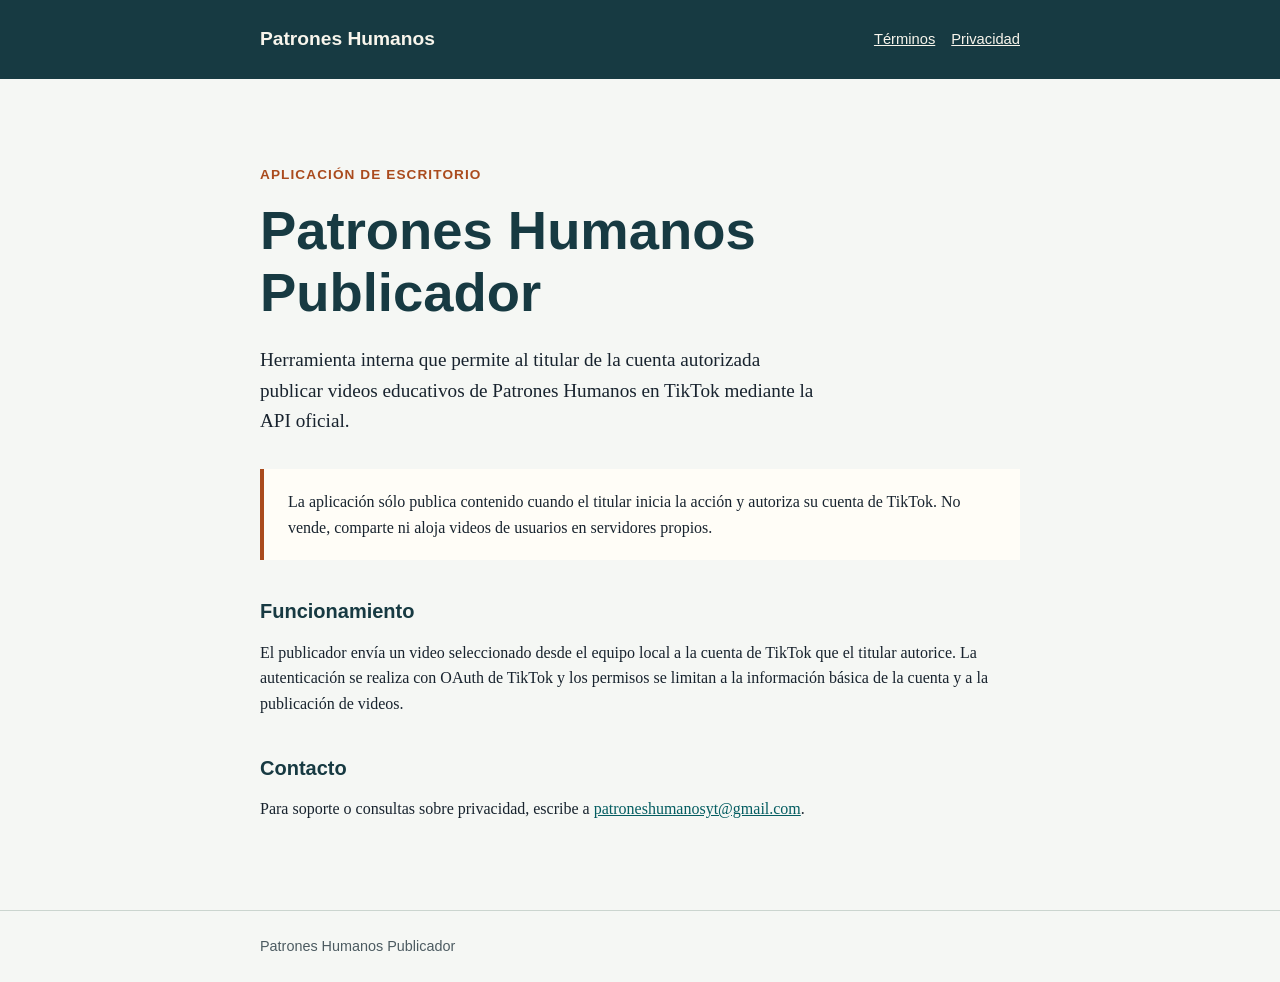
<file: index.html>
<!doctype html>
<html lang="es">
  <head>
    <meta charset="utf-8">
    <meta name="viewport" content="width=device-width, initial-scale=1">
    <title>Patrones Humanos Publicador</title>
    <meta name="description" content="Informaci&oacute;n oficial de la aplicaci&oacute;n Patrones Humanos Publicador.">
    <link rel="stylesheet" href="styles.css">
  </head>
  <body>
    <header class="site-header">
      <div class="header-inner">
        <a class="brand" href="index.html">Patrones Humanos</a>
        <nav aria-label="Navegaci&oacute;n principal">
          <a href="terms.html">T&eacute;rminos</a>
          <a href="privacy.html">Privacidad</a>
        </nav>
      </div>
    </header>
    <main>
      <p class="eyebrow">Aplicaci&oacute;n de escritorio</p>
      <h1>Patrones Humanos Publicador</h1>
      <p class="lead">Herramienta interna que permite al titular de la cuenta autorizada publicar videos educativos de Patrones Humanos en TikTok mediante la API oficial.</p>
      <div class="notice">
        La aplicaci&oacute;n s&oacute;lo publica contenido cuando el titular inicia la acci&oacute;n y autoriza su cuenta de TikTok. No vende, comparte ni aloja videos de usuarios en servidores propios.
      </div>
      <h2>Funcionamiento</h2>
      <p>El publicador env&iacute;a un video seleccionado desde el equipo local a la cuenta de TikTok que el titular autorice. La autenticaci&oacute;n se realiza con OAuth de TikTok y los permisos se limitan a la informaci&oacute;n b&aacute;sica de la cuenta y a la publicaci&oacute;n de videos.</p>
      <h2>Contacto</h2>
      <p>Para soporte o consultas sobre privacidad, escribe a <a href="mailto:patroneshumanosyt@gmail.com">patroneshumanosyt@gmail.com</a>.</p>
    </main>
    <footer class="site-footer">
      <div class="footer-inner">Patrones Humanos Publicador</div>
    </footer>
  </body>
</html>
</file>
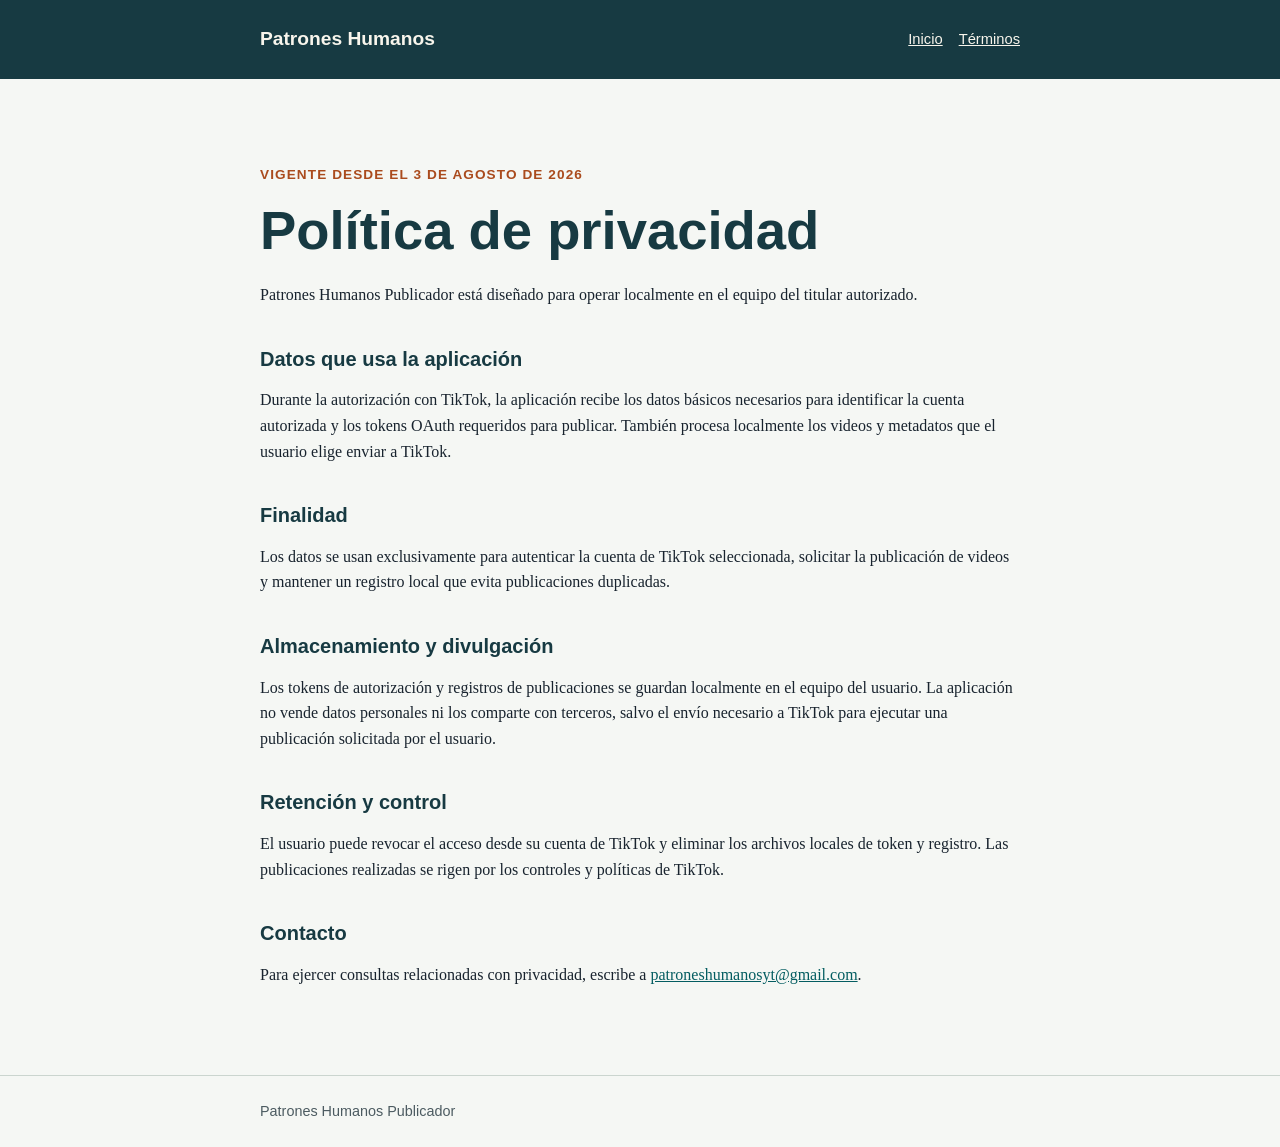
<file: privacy.html>
<!doctype html>
<html lang="es">
  <head>
    <meta charset="utf-8">
    <meta name="viewport" content="width=device-width, initial-scale=1">
    <title>Pol&iacute;tica de privacidad | Patrones Humanos Publicador</title>
    <link rel="stylesheet" href="styles.css">
  </head>
  <body>
    <header class="site-header">
      <div class="header-inner">
        <a class="brand" href="index.html">Patrones Humanos</a>
        <nav aria-label="Navegaci&oacute;n principal">
          <a href="index.html">Inicio</a>
          <a href="terms.html">T&eacute;rminos</a>
        </nav>
      </div>
    </header>
    <main>
      <p class="eyebrow">Vigente desde el 3 de agosto de 2026</p>
      <h1>Pol&iacute;tica de privacidad</h1>
      <p>Patrones Humanos Publicador est&aacute; dise&ntilde;ado para operar localmente en el equipo del titular autorizado.</p>
      <h2>Datos que usa la aplicaci&oacute;n</h2>
      <p>Durante la autorizaci&oacute;n con TikTok, la aplicaci&oacute;n recibe los datos b&aacute;sicos necesarios para identificar la cuenta autorizada y los tokens OAuth requeridos para publicar. Tambi&eacute;n procesa localmente los videos y metadatos que el usuario elige enviar a TikTok.</p>
      <h2>Finalidad</h2>
      <p>Los datos se usan exclusivamente para autenticar la cuenta de TikTok seleccionada, solicitar la publicaci&oacute;n de videos y mantener un registro local que evita publicaciones duplicadas.</p>
      <h2>Almacenamiento y divulgaci&oacute;n</h2>
      <p>Los tokens de autorizaci&oacute;n y registros de publicaciones se guardan localmente en el equipo del usuario. La aplicaci&oacute;n no vende datos personales ni los comparte con terceros, salvo el env&iacute;o necesario a TikTok para ejecutar una publicaci&oacute;n solicitada por el usuario.</p>
      <h2>Retenci&oacute;n y control</h2>
      <p>El usuario puede revocar el acceso desde su cuenta de TikTok y eliminar los archivos locales de token y registro. Las publicaciones realizadas se rigen por los controles y pol&iacute;ticas de TikTok.</p>
      <h2>Contacto</h2>
      <p>Para ejercer consultas relacionadas con privacidad, escribe a <a href="mailto:patroneshumanosyt@gmail.com">patroneshumanosyt@gmail.com</a>.</p>
    </main>
    <footer class="site-footer">
      <div class="footer-inner">Patrones Humanos Publicador</div>
    </footer>
  </body>
</html>
</file>
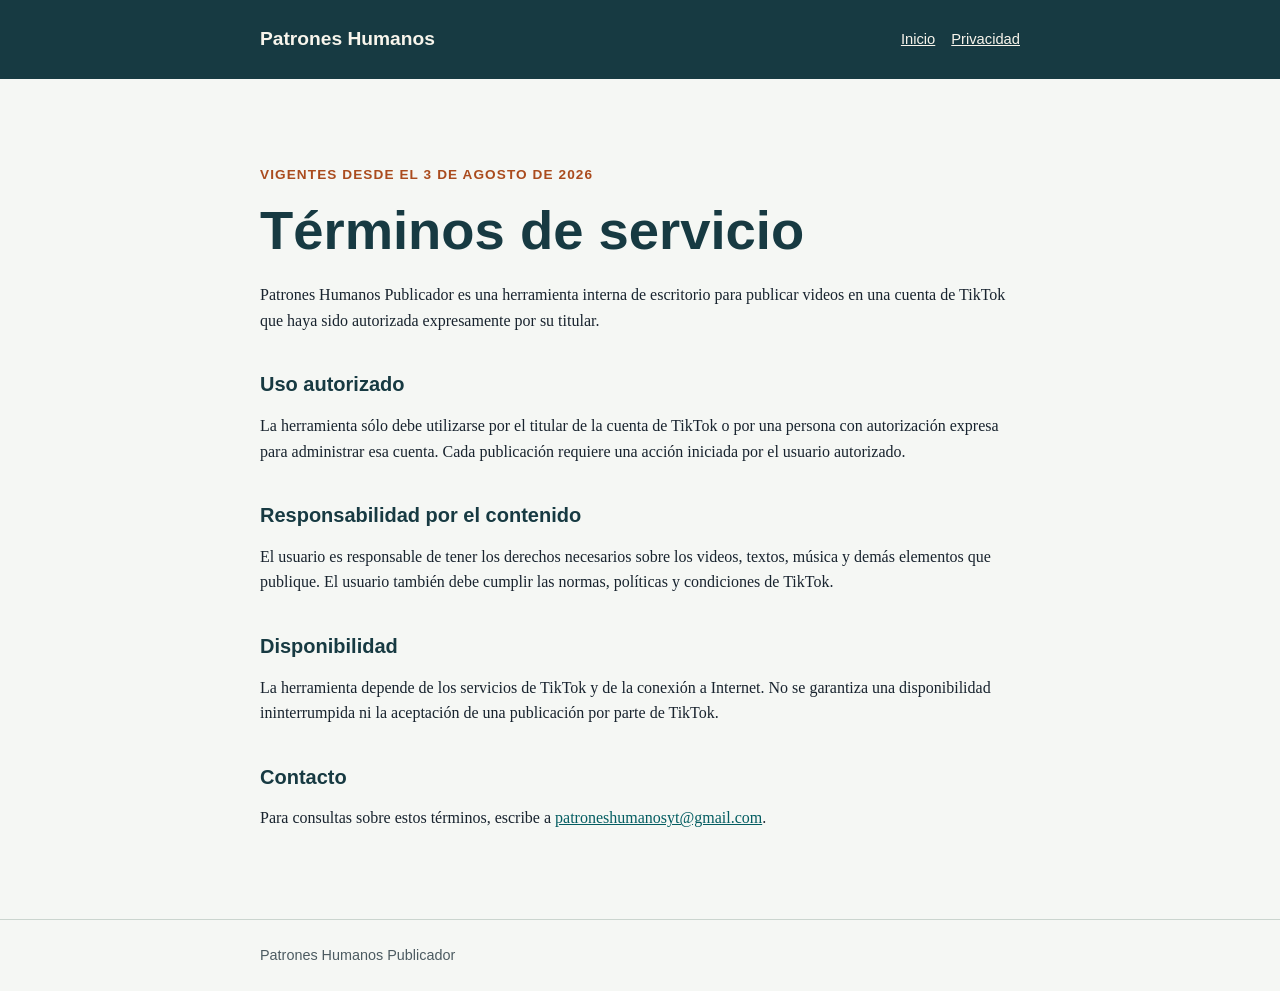
<file: terms.html>
<!doctype html>
<html lang="es">
  <head>
    <meta charset="utf-8">
    <meta name="viewport" content="width=device-width, initial-scale=1">
    <title>T&eacute;rminos de servicio | Patrones Humanos Publicador</title>
    <link rel="stylesheet" href="styles.css">
  </head>
  <body>
    <header class="site-header">
      <div class="header-inner">
        <a class="brand" href="index.html">Patrones Humanos</a>
        <nav aria-label="Navegaci&oacute;n principal">
          <a href="index.html">Inicio</a>
          <a href="privacy.html">Privacidad</a>
        </nav>
      </div>
    </header>
    <main>
      <p class="eyebrow">Vigentes desde el 3 de agosto de 2026</p>
      <h1>T&eacute;rminos de servicio</h1>
      <p>Patrones Humanos Publicador es una herramienta interna de escritorio para publicar videos en una cuenta de TikTok que haya sido autorizada expresamente por su titular.</p>
      <h2>Uso autorizado</h2>
      <p>La herramienta s&oacute;lo debe utilizarse por el titular de la cuenta de TikTok o por una persona con autorizaci&oacute;n expresa para administrar esa cuenta. Cada publicaci&oacute;n requiere una acci&oacute;n iniciada por el usuario autorizado.</p>
      <h2>Responsabilidad por el contenido</h2>
      <p>El usuario es responsable de tener los derechos necesarios sobre los videos, textos, m&uacute;sica y dem&aacute;s elementos que publique. El usuario tambi&eacute;n debe cumplir las normas, pol&iacute;ticas y condiciones de TikTok.</p>
      <h2>Disponibilidad</h2>
      <p>La herramienta depende de los servicios de TikTok y de la conexi&oacute;n a Internet. No se garantiza una disponibilidad ininterrumpida ni la aceptaci&oacute;n de una publicaci&oacute;n por parte de TikTok.</p>
      <h2>Contacto</h2>
      <p>Para consultas sobre estos t&eacute;rminos, escribe a <a href="mailto:patroneshumanosyt@gmail.com">patroneshumanosyt@gmail.com</a>.</p>
    </main>
    <footer class="site-footer">
      <div class="footer-inner">Patrones Humanos Publicador</div>
    </footer>
  </body>
</html>
</file>
<file: styles.css>
:root {
  color: #18232e;
  background: #f5f7f4;
  font-family: Georgia, "Times New Roman", serif;
  line-height: 1.6;
}

* {
  box-sizing: border-box;
}

body {
  margin: 0;
}

a {
  color: #045d61;
}

a:hover {
  color: #aa4b1d;
}

.site-header {
  background: #173a42;
  color: #f8f5ec;
}

.header-inner,
main,
.footer-inner {
  width: min(100% - 2.5rem, 760px);
  margin: 0 auto;
}

.header-inner {
  padding: 1.5rem 0;
  display: flex;
  gap: 1.5rem;
  align-items: center;
  justify-content: space-between;
}

.brand {
  color: inherit;
  font-family: "Trebuchet MS", sans-serif;
  font-size: 1.2rem;
  font-weight: 700;
  letter-spacing: 0;
  text-decoration: none;
}

nav {
  display: flex;
  flex-wrap: wrap;
  gap: 1rem;
}

nav a {
  color: #f8f5ec;
  font-family: "Trebuchet MS", sans-serif;
  font-size: 0.92rem;
}

main {
  padding: 4.5rem 0;
}

.eyebrow {
  color: #aa4b1d;
  font-family: "Trebuchet MS", sans-serif;
  font-size: 0.85rem;
  font-weight: 700;
  letter-spacing: 0.08em;
  text-transform: uppercase;
}

h1,
h2 {
  color: #173a42;
  font-family: "Trebuchet MS", sans-serif;
  line-height: 1.15;
}

h1 {
  font-size: clamp(2rem, 5vw, 3.4rem);
  margin: 0.5rem 0 1.25rem;
}

h2 {
  font-size: 1.25rem;
  margin-top: 2.5rem;
}

.lead {
  font-size: 1.2rem;
  max-width: 58ch;
}

.notice {
  border-left: 4px solid #aa4b1d;
  background: #fffdf7;
  margin: 2rem 0;
  padding: 1.25rem 1.5rem;
}

.site-footer {
  border-top: 1px solid #cbd5cf;
  color: #4c5b61;
  font-family: "Trebuchet MS", sans-serif;
  font-size: 0.9rem;
}

.footer-inner {
  padding: 1.5rem 0;
}

@media (max-width: 520px) {
  .header-inner {
    align-items: flex-start;
    flex-direction: column;
  }

  main {
    padding: 3rem 0;
  }
}
</file>
